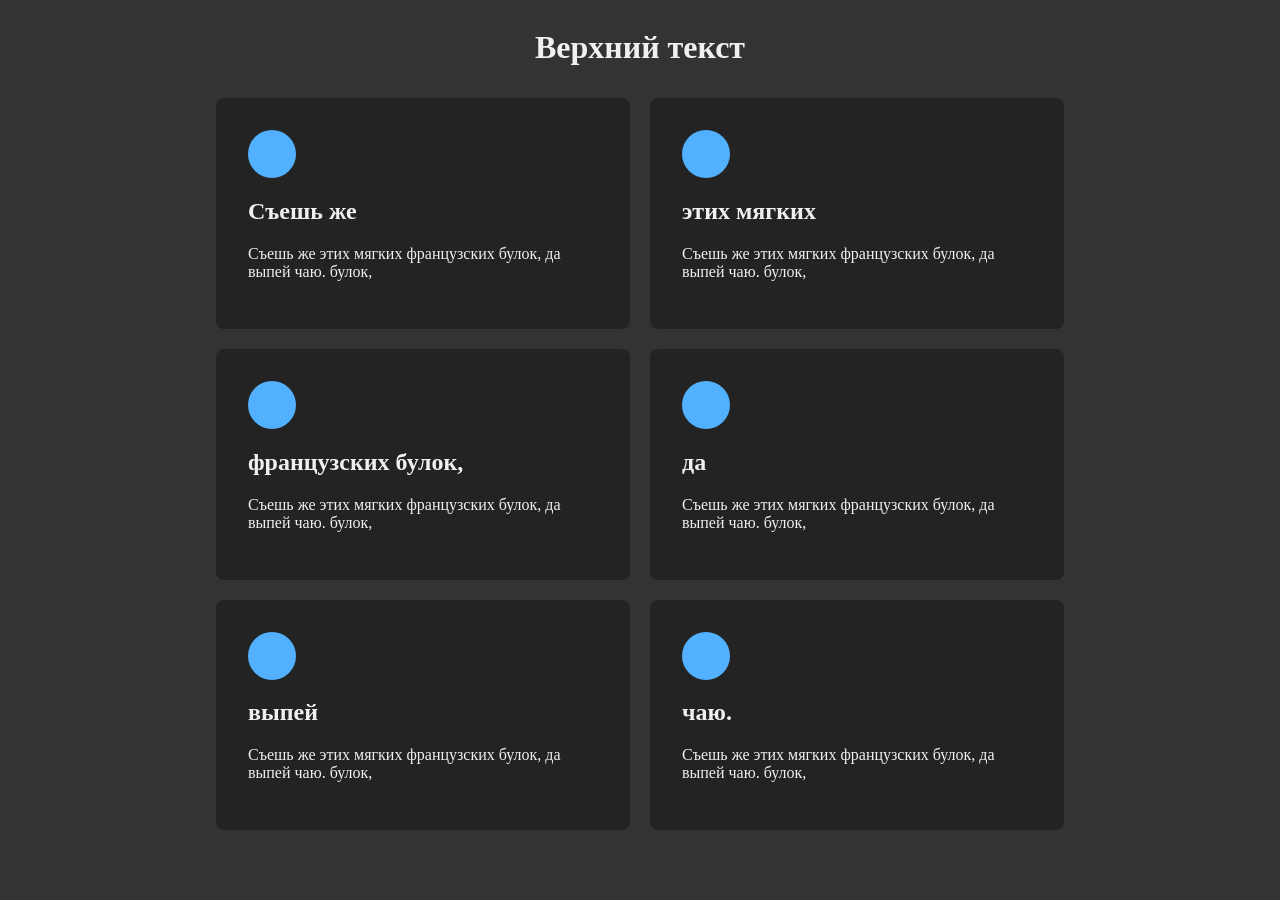
<file: index.html>
<!DOCTYPE html>
<html lang="ru">
<head>
    <meta charset="UTF-8">
    <meta name="viewport" content="width=device-width, initial-scale=1.0">
    <title>blablabla</title>
    <link rel="stylesheet" href="style.css">
</head>
<body>
    <h1 style="align-self: center;">Верхний текст</h1>
    <div class="wrapper">
        <div class="card">
            <div class="circle"></div>
            <h2>Съешь же</h2>
            <p>Съешь же этих мягких французских булок, да выпей чаю. булок, </p>
        </div>

        <div class="card">
            <div class="circle"></div>
            <h2>этих мягких</h2>
            <p>Съешь же этих мягких французских булок, да выпей чаю. булок, </p>
        </div>

        <div class="card">
            <div class="circle"></div>
            <h2>французских булок,</h2>
            <p>Съешь же этих мягких французских булок, да выпей чаю. булок, </p>
        </div>

        <div class="card">
            <div class="circle"></div>
            <h2>да</h2>
            <p>Съешь же этих мягких французских булок, да выпей чаю. булок, </p>
        </div>

        <div class="card">
            <div class="circle"></div>
            <h2>выпей</h2>
            <p>Съешь же этих мягких французских булок, да выпей чаю. булок, </p>
        </div>
        <div class="card">
            <div class="circle"></div>
            <h2>чаю.</h2>
            <p>Съешь же этих мягких французских булок, да выпей чаю. булок, </p>
        </div>
    </div>
</body>
</html>
</file>
<file: style.css>
body 
{
    background-color: #333333; 
    color: #f0f0f0;
    display: flex;
    flex-direction: column;
}

.wrapper 
{
    display: flex;
    flex-wrap: wrap;
    justify-content: center;
    align-self: center;
    max-width: 1500px;
}
.card 
{
    background-color: #232323;
    border-radius: 8px 8px 8px 8px; 
    padding: 32px 32px;
    margin: 10px;
    max-width: 350px; 
}

.circle 
{
    width: 48px;
    height: 48px;
    background-color: #52b1ff;
    border-radius: 50%;
}

@media (max-width: 900px) 
{
    .card {
        flex: 1 1 45%;
        max-width: none;
    }
}

@media (max-width: 600px) 
{
    .main-title 
    {
        font-size: 1.8rem;
    }
    
    .card 
    {
        flex: 1 1 90%;
        border-radius: 0 0 30px 0;
    }
}
</file>
